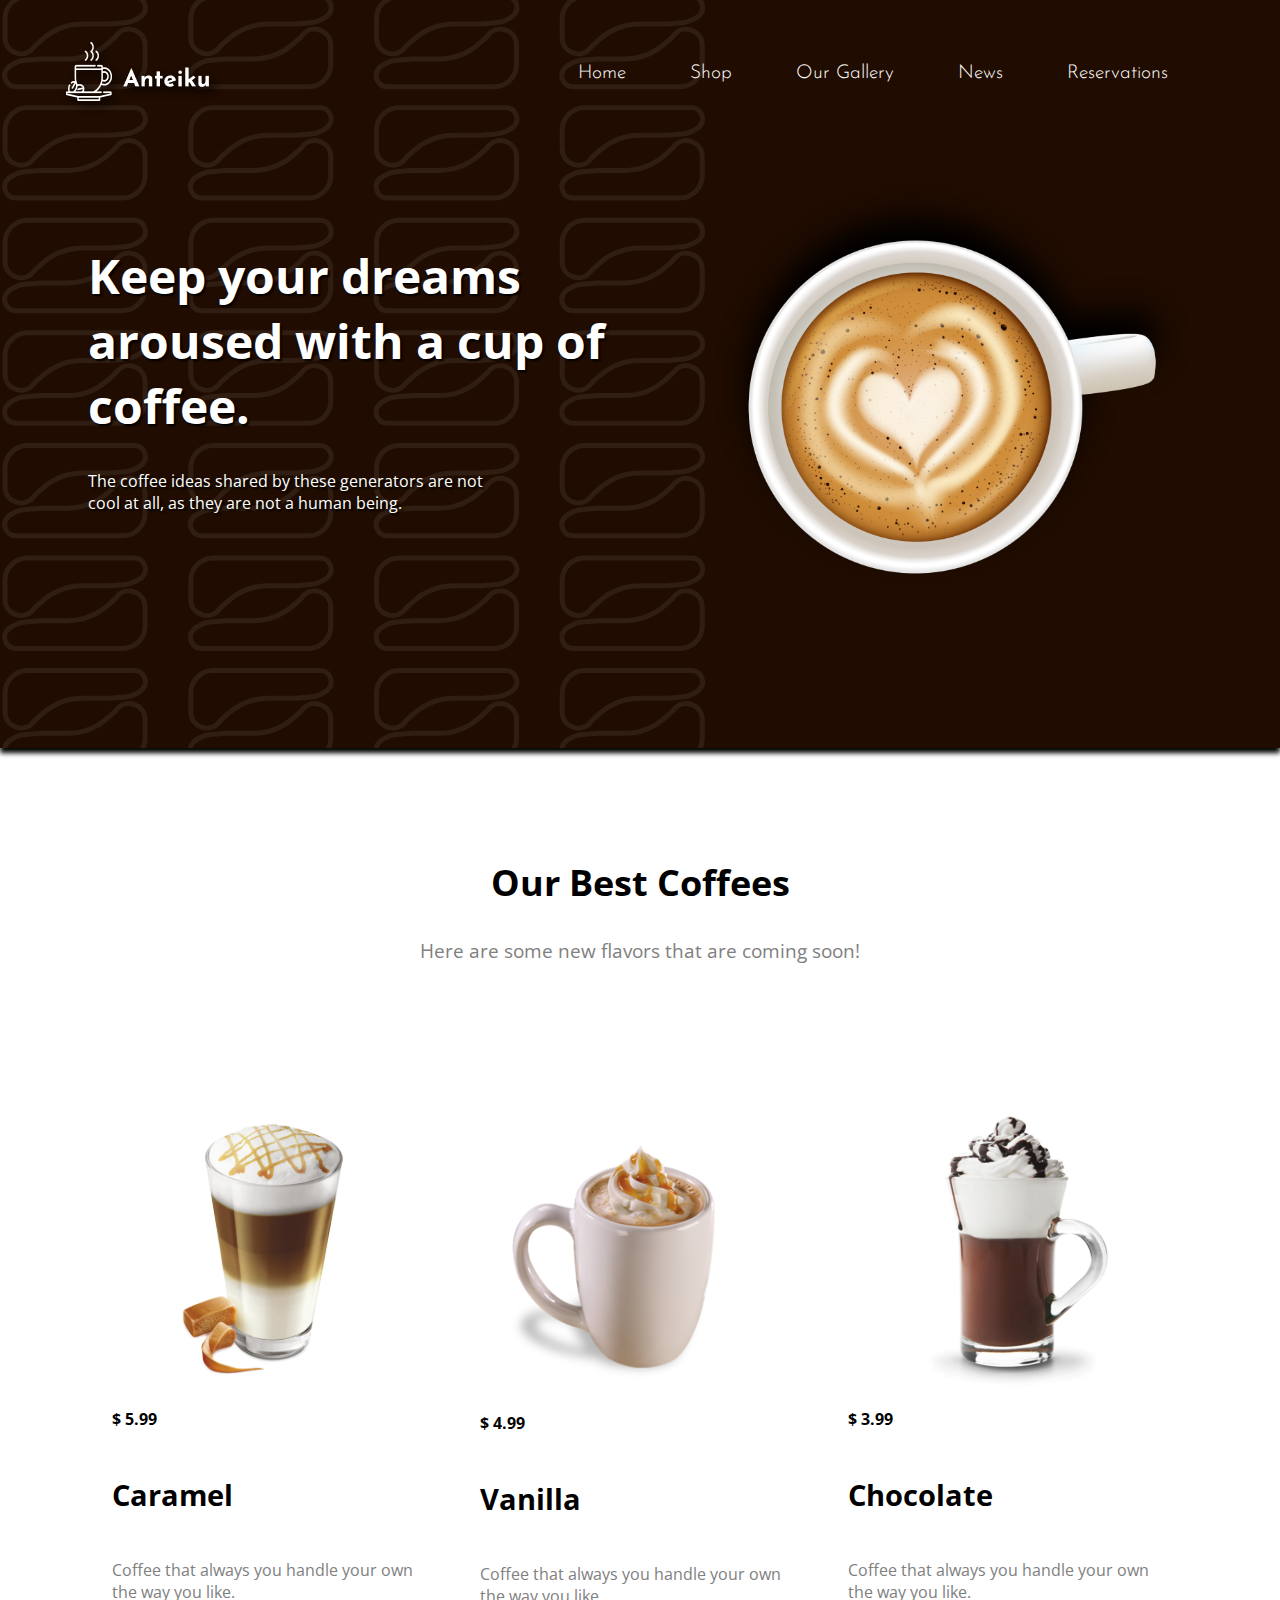
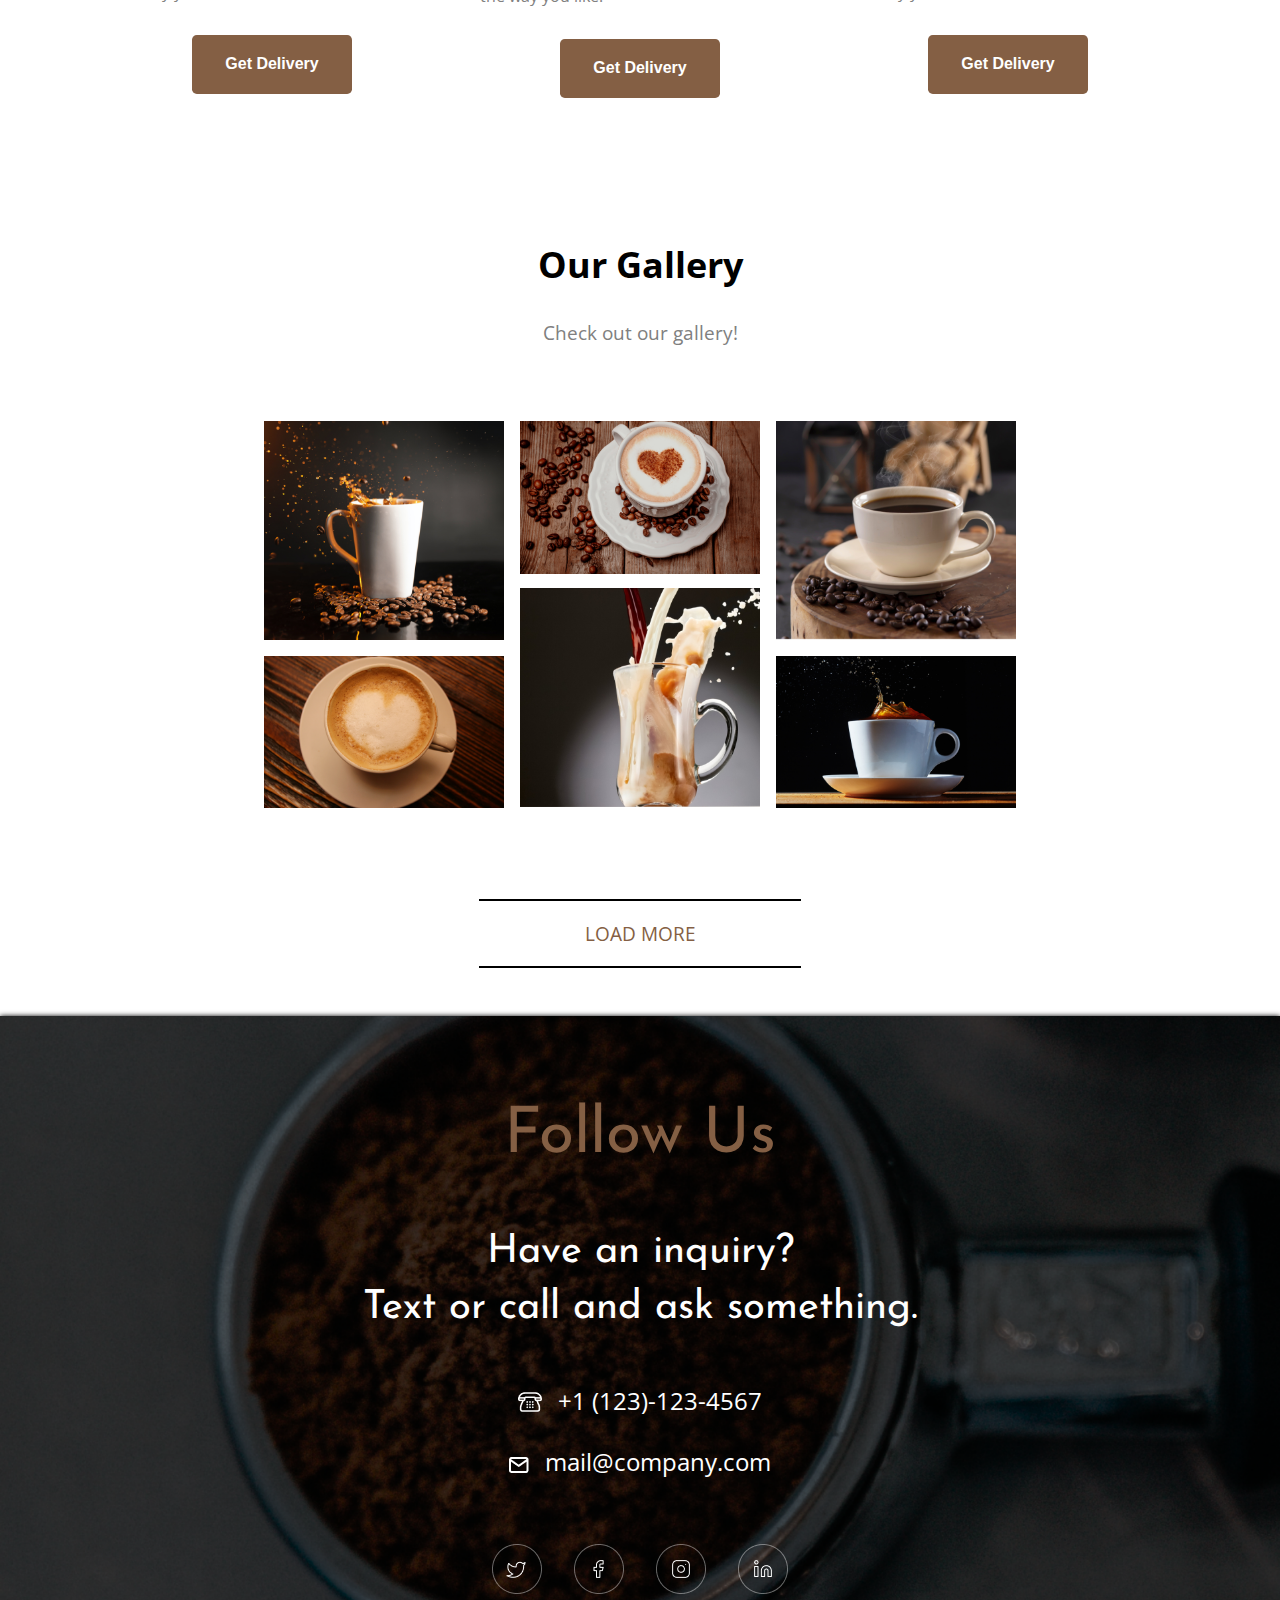
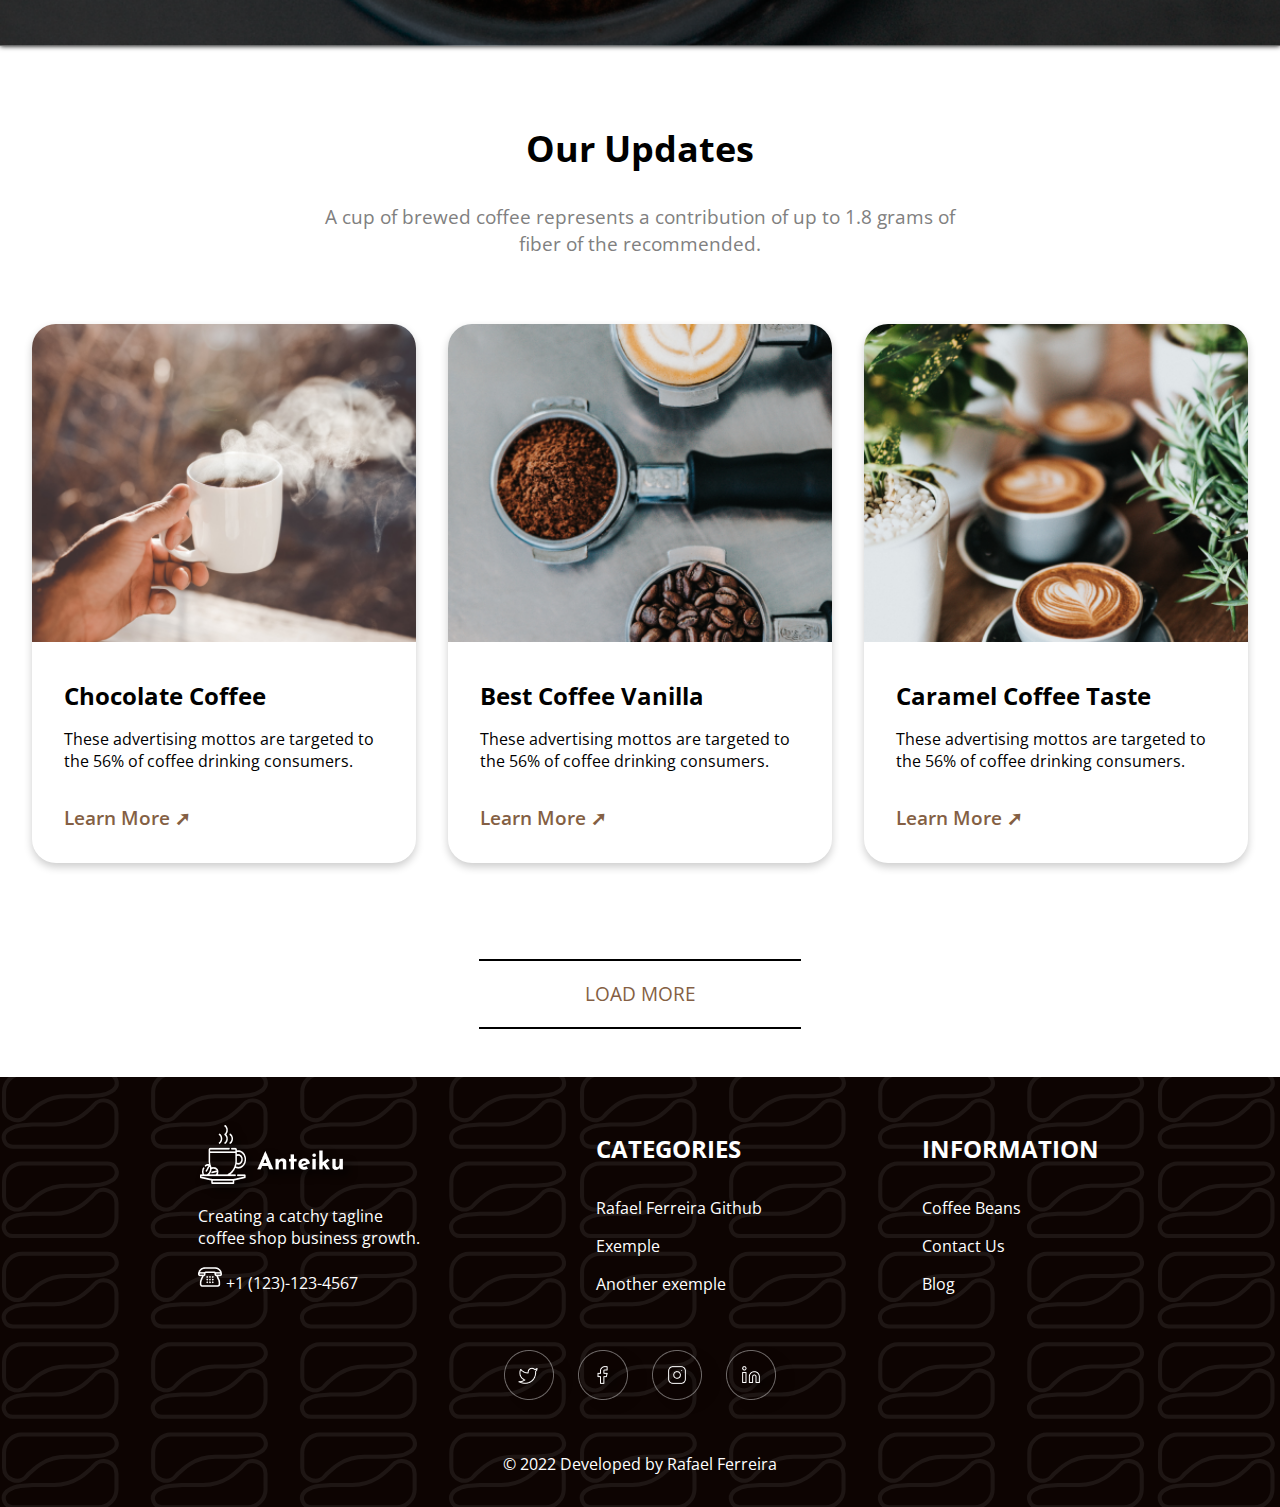
<file: index.html>
<!DOCTYPE html>
<html lang="en">
<head>
    <meta charset="UTF-8">
    <meta http-equiv="X-UA-Compatible" content="IE=edge">
    <meta name="viewport" content="width=device-width, initial-scale=1.0">
    <link rel="stylesheet" href="css/styles.css">
    <title>Anteiku</title>
</head>
<body>

<div class="top">
    <header>
        <nav>
            <div class="logo-container">
                <img src="images/logo.png" class="logo" alt="logo">
            </div>
            <ul class="menu">
               <li class="list-item"><a href="#top">Home</a></li>
               <li class="list-item"><a href="#sec-2">Shop</a></li>
               <li class="list-item"><a href="#sec-3">Our Gallery</a></li>
               <li class="list-item"><a href="#sec-5">News</a></li>
               <li class="list-item"><a href="reservations.html">Reservations</a></li>
            </ul>
        </nav>
        <div id="myNav" class="overlay">
            <div id="close">
           <a href="javascript:void(0)" class="close-btn" onclick="closeNav()">&times;</a>
           </div>
           <div class="overlay-content">
             <a onclick="closeNav()" href="#top">Home</a>
             <a onclick="closeNav()" href="#sec-2">Shop</a>
             <a onclick="closeNav()" href="#sec-3">Our Gallery</a>
             <a onclick="closeNav()" href="#sec-5">News</a>
             <a onclick="closeNav()" href="reservations.html">Reservations</a>
           </div>
         </div>
         <div class="hb">
            <span onclick="openNav()">&#9776;</span>
         </div>
    </header>
    <main>
        <section id="sec-1">
            <div id="hero-text">
            <h1>Keep your dreams aroused with a cup of coffee.</h1>
            <p>The coffee ideas shared by these generators are not<br> cool at all, 
            as they are not a human being.</p>
            </div>
            <div class="hero-img-container">
                <img src="images/hero-coffee.png" id="hero-img" alt="hero-coffee-img">
            </div>
        </section>
</div>
        <section id="sec-2">

        <div id="sec-2-title">
        <h2>Our Best Coffees</h2>
        <p>Here are some new flavors that are coming soon!</p>
        </div>

        <div id="shop">

        <div class="coffee-container">

            <div class="coffee-img-container">
                <img src="images/svgegg-1.svg" id="c-coffee-img" alt="caramel-coffee-img">
            </div>
            <div class="coffee-card-text">
                <p class="c-price">$ 5.99</p>
                <h3 class="c-title">Caramel</h3>
                <p class="c-desc">Coffee that always you handle your own the way you like.</p>
            </div>
            
            <div class="delivery-btn-container">
                <button id="coffee-Btn1" class="" onclick="buttonPress1()">Get Delivery</button>
            </div>

            </div>
            <div class="coffee-container">

            <div class="coffee-img-container">
                <img src="images/svgegg-2.svg" id="v-coffee-img" alt="van-coffee-img">
            </div>
            <div class="coffee-card-text">
                <p class="c-price">$ 4.99</p>
                <h3 class="c-title">Vanilla</h3>
                <p class="c-desc">Coffee that always you handle your own the way you like.</p>
            </div>
            
            <div class="delivery-btn-container">
                <button id="coffee-Btn2"  onclick="buttonPress2()">Get Delivery</button>
            </div>

            </div>
            <div class="coffee-container">

            <div class="coffee-img-container">
                <img src="images/svgegg-3.svg" id="cho-coffee-img" alt="cho-coffee-img">
            </div>
            <div class="coffee-card-text">
                <p class="c-price">$ 3.99</p>
                <h3 class="c-title">Chocolate</h3>
                <p class="c-desc">Coffee that always you handle your own the way you like.</p>
            </div>
            
            <div class="delivery-btn-container">
                <button id="coffee-Btn3" onclick="buttonPress3()">Get Delivery</button>
            </div>

            </div>
            </div>
        </section>
    <section id="sec-3">
        <div id="sec-3-title">
            <h2>Our Gallery</h2>
            <p>Check out our gallery!</p>
        </div>
    <div id="grid-container">
        <div id="grid-pics">
            <img class="pic-1 pics" src="images/pic1.png" alt="pic-1">        
            <img class="pic-2 pics" src="images/pic2.png" alt="pic-2">        
            <img class="pic-3 pics" src="images/pic3.png" alt="pic-3">        
            <img class="pic-4 pics" src="images/pic4.png" alt="pic-4">        
            <img class="pic-5 pics" src="images/pic5.png" alt="pic-5">        
            <img class="pic-6 pics" src="images/pic6.png" alt="pic-6">        
        </div>
    </div>
    <div id="lm">
        <hr>
        <div class="lm-box">
        <a href="https://github.com/rafaelFerreiraa"><p class="lm-text">Load More</p></a>
        </div>
        <hr>
    </div>
    </section>
    <section id="sec-4">
        <div id="sec-4-title">
            <h3 class="follow">Follow Us</h3>
            <h4 class="inquiry">Have an inquiry?<br>Text or call and ask something.</h4>
        </div>
        <div id="telephone-link1">
            <a href="https://github.com/rafaelFerreiraa"><img src="images/telephone.png" alt="telephone"></a>
            <a href="https://github.com/rafaelFerreiraa">+1 (123)-123-4567</a>
        </div>
        <div id="email-link1">
            <a href="https://github.com/rafaelFerreiraa"><img src="images/gmail.png" alt="email"></a>
            <a href="https://github.com/rafaelFerreiraa">mail@company.com</a>
        </div>
    
        <div id="social-1" >
            <a href="https://github.com/rafaelFerreiraa"><img src="images/Twitter.png" alt="Twitter"></a>
            <a href="https://github.com/rafaelFerreiraa"><img src="images/Facebook.png" alt="Facebook"></a>
            <a href="https://github.com/rafaelFerreiraa"><img src="images/Instagram.png" alt="Instagram"></a>
            <a href="https://github.com/rafaelFerreiraa"><img src="images/Linkdin.png" alt="LinkdIn"></a>
        </div>

    </section>
    <section id="sec-5">
        <div id="sec-5-title">
            <h2>Our Updates</h2>
            <p>A cup of brewed coffee represents a contribution of up to 1.8 grams of<br>fiber of the recommended.</p>
        </div>
        <div id="cards">
            <div class="card-1 card">
                <img src="images/card1.png" alt="card-1-pic">
                <div class="card-text">
                <h3>Chocolate Coffee</h3>
                <p>These advertising mottos are targeted to the 56% of coffee drinking consumers.</p>
                <a class="more-link" href="https://github.com/rafaelFerreiraa">Learn More &#10138; </a>
                </div>
            </div>
            <div class="card-2 card">
                <img src="images/card2.png" alt="card-1-pic">
                <div class="card-text">
                <h3>Best Coffee Vanilla</h3>
                <p>These advertising mottos are targeted to the 56% of coffee drinking consumers.</p>
                <a class="more-link" href="https://github.com/rafaelFerreiraa">Learn More &#10138; </a>
                </div>
            </div>
            <div class="card-3 card">
                <img src="images/card3.png" alt="card-1-pic">
                <div class="card-text">
                <h3>Caramel Coffee Taste</h3>
                <p>These advertising mottos are targeted to the 56% of coffee drinking consumers.</p>
                <a class="more-link" href="https://github.com/rafaelFerreiraa">Learn More &#10138; </a>
                </div>
            </div>
        </div>
        <div id="lm-2">
            <hr>
            <div class="lm-box">
            <a href="https://github.com/rafaelFerreiraa"><p class="lm-text">Load More</p></a>
            </div>
            <hr>
        </div>
    </section>
    </main>
    <footer>
        <div id="footer-container">
            <div id="footer-col1">
                <div class="logo-foot">
                    <img src="images/logo.png" class="logo logo-foot-img" alt="logo">
                </div>
                <div class="foot-con">
                <p>Creating a catchy tagline<br>coffee shop business growth.</p>
                
                    <div class="telphone-link2">
                    <a href="https://github.com/rafaelFerreiraa"><img class="tele-img-foot" src="images/telephone.png" alt="telephone"></a>
                    <a href="https://github.com/rafaelFerreiraa">+1 (123)-123-4567</a>
                    </div>
                </div>
            </div>

            <div id="footer-col2">
                <div class="cat-foot">
                   <h4>Categories</h4>
                </div>
                <div class="cat-items">
                <a href="https://github.com/rafaelFerreiraa">Rafael Ferreira Github</a>
                <a href="https://github.com/rafaelFerreiraa">Exemple</a>
                <a href="https://github.com/rafaelFerreiraa">Another exemple</a>
                </div>
            </div>

            <div id="footer-col3">
                <div class="info-foot">
                   <h4>Information</h4>
                </div>
                <div class="info-items">
                <a href="https://github.com/rafaelFerreiraa">Coffee Beans</a>
                <a href="https://github.com/rafaelFerreiraa">Contact Us</a>
                <a href="https://github.com/rafaelFerreiraa">Blog</a>
                </div>
            </div>
        </div>
         <div id="social-2" >
                    <a href="https://github.com/rafaelFerreiraa"><img src="images/Twitter.png" alt="Twitter"></a>
                    <a href="https://github.com/rafaelFerreiraa"><img src="images/Facebook.png" alt="Facebook"></a>
                    <a href="https://github.com/rafaelFerreiraa"><img src="images/Instagram.png" alt="Instagram"></a>
                    <a href="https://github.com/rafaelFerreiraa"><img src="images/Linkdin.png" alt="LinkdIn"></a>
                    
                </div>
         <div class="copyright-box">
            <p class="copyright">&copy; 2022 Developed by Rafael Ferreira</p>
         </div>       
        

    </footer>
    <script src="js/script.js"></script>
</body>
</html>
</file>
<file: css/styles.css>
@import url("https://fonts.googleapis.com/css2?family=Open+Sans:ital,wght@0,300;0,400;0,500;0,600;0,700;0,800;1,300;1,400;1,500;1,600;1,700;1,800&display=swap");
@import url("https://fonts.googleapis.com/css2?family=Josefin+Sans:ital,wght@0,100;0,200;0,300;0,400;0,500;0,600;0,700;1,100;1,200;1,300;1,400;1,500;1,600;1,700&display=swap");

/* copyright by rafael */

html {
  scroll-behavior: smooth;
}

body {
  font-family: "Open Sans", sans-serif;
  margin: 0;
  padding: 0;
}
.top {
  background-image: url("../images/coffee-beans.svg");
  background-repeat: no-repeat;
  background-size: 45rem;
  background-color: #200c00;
}

header {
  padding: 2rem;
}
nav {
  display: flex;
  justify-content: space-between;
  align-items: center;
}
.logo-container {
  margin-left: 2rem;
}
.logo {
  filter: drop-shadow(5px 5px 4px black);
  transition: 0.3s;
}
.logo:hover {
  transform: translateY(-3px);
}

.menu {
  display: flex;
  list-style: none;
  gap: 4rem;
  padding: 1rem;
  margin-right: 4rem;
}

.list-item {
  color: white;
  font-family: "Josefin Sans", sans-serif;
  font-size: 1.2rem;
  font-weight: 300;
  transition: 0.3s;
}


.list-item:hover {
  transform: translateY(-3px);
}
a {
  text-decoration: none;
  color: inherit;
}

.menu a:hover {
  color: #845f44;
}

.overlay {
  display: none;
}

.overlay-content {
  display: none;
}

.overlay a {
  display: none;
}

.hb {
  display: none;
}

.close-btn {
  font-size: 30px;
}

#sec-1 {
  display: flex;
  justify-content: center;
  padding-bottom: 1rem;
  gap: 15rem;
  min-height: 70vh;
  box-shadow: 0px 5px 5px black;
}

#hero-text {
  margin-top: 4rem;
  text-shadow: 2px 2px 2px black;
}

#hero-text h1 {
  font-stretch: extra-expanded;
  font-size: 4rem;
  font-weight: bold;
  max-width: 38rem;
  color: white;
}
#hero-text p {
  font-size: 1.4rem;
  max-width: 35rem;
  color: white;
}

#hero-img {
  max-width: 50rem;
  filter: drop-shadow(0 -6mm 4mm black);
}
#sec-2-title {
  text-align: center;
  font-size: 1.5rem;
  padding: 5rem;
}
#sec-2-title p {
  font-size: 1.2rem;
  color: gray;
}

#shop {
  display: flex;
  justify-content: center;
  gap: 15rem;
  padding: 3rem;
}

.coffee-img-container {
  text-align: center;
}
.coffee-card-text {
  display: flex;
  flex-direction: column;
}
.c-price {
  font-weight: 700;
}
.c-title {
  font-size: 1.8rem;
}

.c-desc {
  max-width: 20rem;
  color: gray;
}

.delivery-btn-container {
  text-align: center;
  padding: 1rem;
  transition: 0.3s;
}

#coffee-Btn1,
#coffee-Btn2,
#coffee-Btn3 {
  color: white;
  font-size: 1rem;
  font-weight: 600;
  background-color: #845f44;
  border: 0;
  border-radius: 0.3rem;
  padding: 1.3rem;
  min-width: 10rem;
  transition: 0.3s;
}

#coffee-Btn1:hover,
#coffee-Btn2:hover,
#coffee-Btn3:hover {
  background-color: #200c00;
  cursor: pointer;
}

#sec-3-title {
  text-align: center;
  font-size: 1.5rem;
  padding: 3rem;
}
#sec-3-title p {
  color: gray;
  font-size: 1.2rem;
}

#grid-container {
  display: grid;
  justify-content: space-evenly;
  justify-items: center;
}

#grid-pics {
  display: grid;
  grid-template-columns: 1fr 1fr 1fr;
  grid-template-rows: 1fr 1fr;
}
.pics:nth-child(-n+6){
  transition: all .5s;
}
.pics {
  padding: 0.5rem;
}

.pics:nth-child(-n+6):hover{
  transform: scale(1.1);
  
}

.pic-5 {
  margin-top: -6.25rem;
  padding: 0.5rem;
}
.pic-6 {
  grid-column-start: 3;
  padding: 0.5rem;
}

hr {
  text-align: center;
  border: 1px solid black;
  width: 20rem;
}
#lm {
  margin: 1rem 0 3rem 0;
}
.lm-box{
  width: fit-content;
  text-align: center;
  margin-left:auto ;
  margin-right: auto;
}
.lm-text {
  font-size: 1.2rem;
  text-transform: uppercase;
  color: #845f44;
  text-align: center;
  transition: 0.3s;
}

.lm-text:hover {
  color: #200c00;
}
#lm p:hover {
  color: #200c00;
}
#sec-4 {
  background-image: url("../images/Follow-us.jpeg");
  background-repeat: no-repeat;
  background-size: cover;
  min-height: 70vh;
  box-shadow: 0px 0px 5px black;
  
}

#sec-4-title {
  padding-top: 3rem;
  display: flex;
  flex-direction: column;
  justify-content: center;
  align-items: center;
  font-family: "Josefin Sans", sans-serif;
}

.follow {
  color: #845f44;
  font-size: 4rem;
  font-weight: 400;
  line-height: 1rem;
}
.inquiry {
  color: white;
  margin-top: 1rem;
  margin-bottom: 3rem;
  text-align: center;
  font-size: 2.5rem;
  font-weight: 400;
  line-height: 3.5rem;
}

#telephone-link1 img {
  width: fit-content;
  height: fit-content;
  padding-top: 0.4rem;
}

#telephone-link1,
#email-link1 {
  display: flex;
  justify-content: center;
  align-content: center;
  gap: 1rem;
  color: white;
  font-size: 1.5rem;
  font-weight: 400;
  margin-bottom: 1.5rem;
}

#email-link1 img {
  width: fit-content;
  height: fit-content;
  padding-top: 0.7rem;
}

#telephone-link1:hover,
#email-link1:hover {
  color: #845f44;
}

#social-1 {
  display: flex;
  gap: 2rem;
  justify-content: center;
  align-content: center;
  margin: 4rem;
}

#sec-5-title {
  text-align: center;
  font-size: 1.5rem;
  padding: 3rem;
}
#sec-5-title p {
  color: gray;
  font-size: 1.2rem;
}

#cards {
  display: flex;
  justify-content: center;
  align-content: center;
  gap: 2rem;
  padding: 0 2rem 2rem 2rem;
}
.card:hover {
  box-shadow: 0 8px 16px 0 rgba(0, 0, 0, 0.2);
}

.card {
  max-width: 25rem;
  background-color: white;
  border-radius: 1.5rem;
  box-shadow: 0 4px 8px 0 rgba(0, 0, 0, 0.2);
  transition: 0.3s;
}

.card img {
  border-radius: 1.5rem 1.5rem 0 0;
  width: 100%;
}

.card-text {
  padding: 2rem;
}

.card-text h3 {
  margin: 0;
  font-size: 1.5rem;
}
.card-text p {
  padding-bottom: 1rem;
}
.more-link {
  color: #845f44;
  font-weight: 600;
  font-size: 1.2rem;
  transition: 0.3s;
}
.more-link:hover {
  color: #200c00;
}
#lm-2 {
  margin: 4rem 0 3rem 0;
}
#lm-2 p:hover {
  color: #200c00;
}

footer {
  background-color: #0d0402;
  background-image: url("../images/coffee-beans.svg");
  box-shadow: 10px 10px px black;
}
#footer-container {
  display: flex;
  color: white;
  justify-content: center;
  align-content: center;
  gap: 10rem;
  padding: 1.5rem;
}
#footer-container h4 {
  font-weight: bold;
  font-size: 1.5rem;
  text-transform: uppercase;
}
#footer-col1 {
  display: flex;
  flex-direction: column;
  justify-content: center;
  align-content: center;
  padding: 1.5rem 1rem 1rem 1rem;
}
#footer-col1 img {
  text-align: center;
}
#footer-col1 p {
  margin-bottom: 0;
}

.cat-items,
.info-items,
.foot-con {
  display: flex;
  flex-direction: column;
  gap: 1rem;
}
.cat-items a:hover,
.info-items a:hover,
.foot-con a:hover {
  color: #845f44;
  text-decoration: underline;
}

#social-2 {
  display: flex;
  gap: 1.5rem;
  justify-content: center;
  align-content: center;
  padding: 1rem;
  text-shadow: (10px 5px 4px black);
}
#social-2 img {
  filter: drop-shadow(10px 5px 4px black);
}

.copyright{
  color: white;
  text-align: center;
  padding: 2rem;
  margin: 0;
}

@media only screen and (max-width: 1660px) {
  #sec-1 {
    gap: 1rem;
    min-height: 65vh;
  }
  #hero-text h1 {
    font-size: 3rem;
    font-weight: bold;
    color: white;
  }
  #hero-text p {
    font-size: 1rem;

    color: white;
  }
  #hero-img {
    max-width: 30rem;
    padding-top: 3.5rem;
  }
  #shop {
    gap: 3rem;
  }
  .pics {
    width: 15rem;
  }
  .pic-5 {
    margin-top: -4.25rem;
  }
}

@media only screen and (max-width: 1103px) {
  .logo-container {
    margin: 0;
  }
  .menu {
    gap: 2rem;
    margin: 0rem;
  }
  #sec-1 {
    min-height: 40vh;
  }
  #sec-1 {
    flex-wrap: wrap;
  }
  #hero-text {
    margin-top: 0;
  }

  #hero-text h1 {
    font-size: 3rem;
    text-align: center;
  }
  #hero-text p {
    font-size: 1.4rem;
    text-align: center;
    padding-left: 20px;
  }
  #hero-img {
    max-width: 20rem;
    padding-top: 0;
    padding-left: 3rem;
  }
  #sec-2-title {
    padding: 5rem 0 1rem 1rem;
  }
  #shop {
    flex-direction: column;
  }
  #sec-4 {
    min-height: 50vh;
  }
  .coffee-img-container img {
    width: 12rem;
  }
  .coffee-card-text {
    align-content: center;
    justify-content: center;
    text-align: center;
  }
  .c-desc {
    max-width: none;
  }
  .pics {
    width: 12rem;
    padding: 0.2rem;
  }
  .pic-5 {
    margin-top: -3.2rem;
  }
  #sec-4 {
    min-height: 70vh;
  }
  #cards {
    flex-direction: column;
    padding: 1rem 8rem;
  }
  .card {
    max-width: none;
  }
  #footer-container {
    gap: 1.5rem;
    padding: 1rem;
  }
}

@media only screen and (max-width: 725px) {
  .menu {
    display: none;
  }
  header {
    display: flex;
    justify-content: space-between;
    align-content: space-around;
    gap: 2rem;
    padding: 1rem;
  }
  #myNav {
    font-family: "Josefin Sans", sans-serif;
  }
  .overlay {
    display: block;
    height: 100%;
    width: 0;
    position: fixed;
    z-index: 1;
    top: 0;
    left: 0%;
    background-color: #200c00;
    opacity: 85%;
    overflow-x: hidden;
    transition: 0.1s;
  }

  .overlay-content {
    display: block;
    position: relative;
    top: 0%;
    width: 100%;
    text-align: center;
    margin-top: 30px;
  }

  .overlay a {
    display: block;
    padding: 1rem;
    text-decoration: none;
    font-size: 2.5rem;
    color: white;
    display: block;
    transition: 0.1s;
  }

  .overlay a:hover,
  .overlay a:focus {
    color: #845f44;
  }

  .hb {
    display: block;
    font-size: 30px;
    cursor: pointer;
    color: white;
    margin-top: 1rem;
  }

  .close-btn {
    display: block;
    font-size: 30px;
  }

  #hero-text h1 {
    font-size: 2rem;
    padding: 0 1rem;
  }
  #hero-text p {
    font-size: 0.9rem;
    padding: 0 1rem;
  }
  .pics {
    width: 8rem;
    padding: 0.2rem;
  }
  .pic-5 {
    margin-top: -2.2rem;
  }
  #sec-4 {
    min-height: 65vh;
  }
  .follow {
    font-size: 3rem;
  }
  .inquiry {
    font-size: 1.5rem;
  }

  #telephone-link1 img {
    padding-top: 0rem;
  }

  #telephone-link1,
  #email-link1 {
    display: flex;
    justify-content: center;
    align-content: center;
    gap: 0.5rem;
    color: white;
    font-size: 1.2rem;

    margin-bottom: 1rem;
  }

  #email-link1 img {
    width: fit-content;
    height: fit-content;
    padding-top: 0.7rem;
  }

  #cards {
    flex-direction: column;
    padding: 1rem 3rem;
  }
  #footer-container {
    justify-content: space-between;
  }

  #footer-col1 {
    display: flex;
    flex-direction: column;
    justify-content: flex-start;
    align-content: flex-start;
    padding-top: 0.5rem;
  }

  #footer-container h4 {
    font-size: 0.9rem;
  }

  #footer-container a,
  #footer-container p {
    font-size: 0.8rem;
  }
  #footer-col1 {
    display: flex;
    flex-direction: column;
    justify-content: center;
    align-content: center;
    padding: 0;
  }

  #social-2 {
    gap: 0.5rem;
  }
  .logo-foot-img {
    width: 7rem;
  }
}
@media only screen and (max-width: 400px) {
  #hero-img {
    max-width: 15rem;
    padding-top: 0;
    padding-left: 2rem;
  }
  .pics {
    width: 5rem;
    padding: 0.2rem;
  }
  .pic-5 {
    margin-top: -1.35rem;
  }
  hr {
    text-align: center;
    border: 1px solid black;
    width: 10rem;
  }
  #footer-container h4 {
    font-size: 0.8rem;
  }

  #footer-container a,
  #footer-container p {
    font-size: 0.8rem;
  }
}
/* copyright by rafael */
</file>
